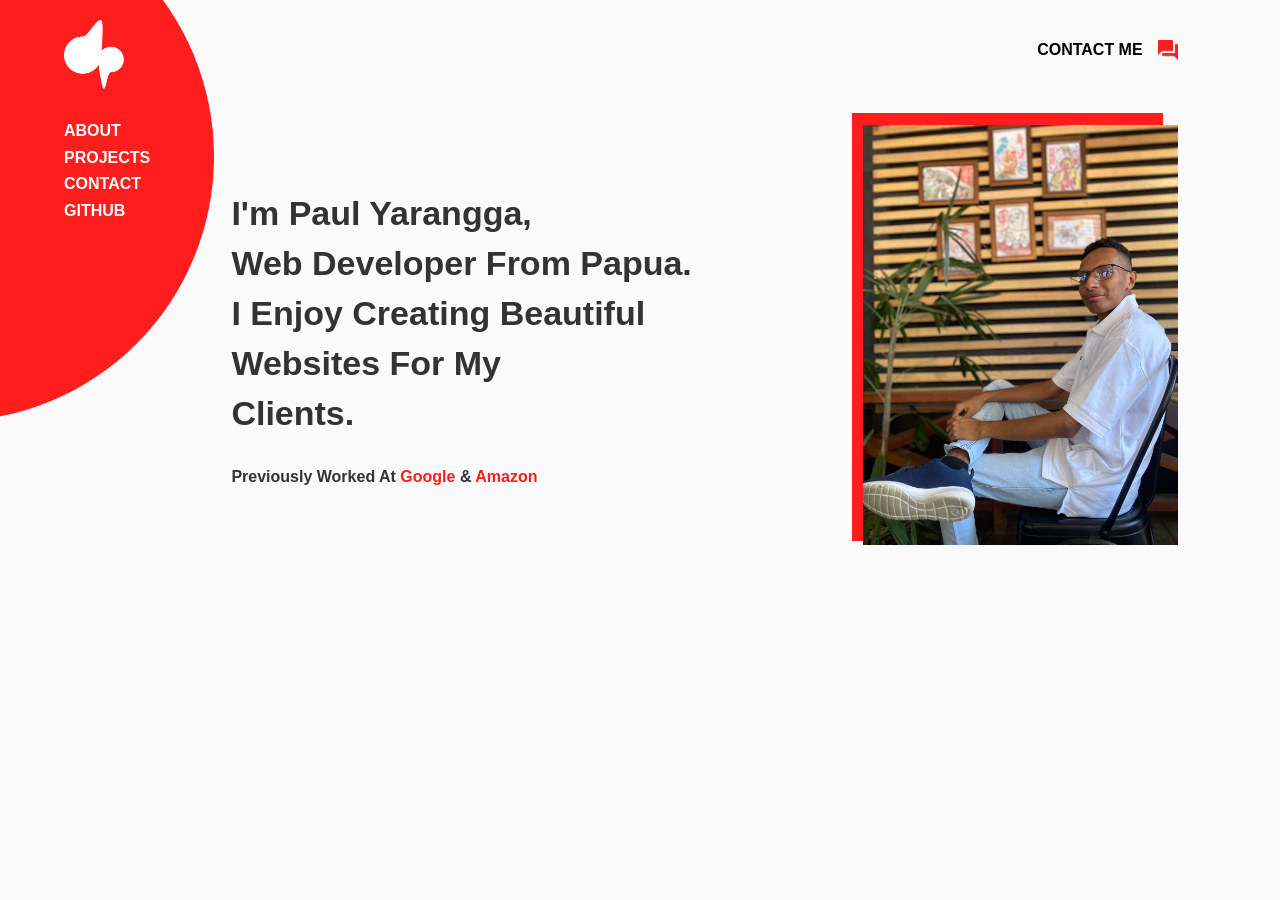
<file: index.html>
<!DOCTYPE html>
<html lang="en">
<head>
    <meta charset="UTF-8">
    <meta http-equiv="X-UA-Compatible" content="IE=edge">
    <meta name="viewport" content="width=device-width, initial-scale=1.0">
    <title>Personal Website Design - Paul Yarangga</title>
    <link rel="stylesheet" href="style.css">
</head>
<body>
    <div class="container">
        <nav>
            <img src="images/logo.png" class="logo">
            <ul>
                <li><a href="#">ABOUT</a></li>
                <li><a href="#">PROJECTS</a></li>
                <li><a href="#">CONTACT</a></li>
                <li><a href="#">GITHUB</a></li>
            </ul>
        </nav>
        <a href="#" class="contact-btn">CONTACT ME <img src="images/contact.png" alt=""></a>
        <div class="row">
            <div class="col-1">
                <h1>I'm <b>Paul Yarangga, <br>Web Developer From Papua. <br>I Enjoy Creating 
                    Beautiful Websites For My<br>Clients.</h1>
                    <p>Previously Worked At <span>Google</span> & <span>Amazon</span></p>
            </div>

            <div class="col-2">
                <img src="images/profile.jpeg" class="profile-img">
                <img src="images/back-image.png" class="back-img">

            </div>

        </div>
    </div>
    
</body>
</html>
</file>
<file: style.css>
*{
    margin: 0;
    padding: 0;
    font-family: sans-serif;
    box-sizing: border-box;
}
.container {
    width: 100%;
    height: 100vh;
    background: #fafafa;
    padding: 50px 8%;
    position: relative;
    font-weight: 600;
}
nav {
    background-image: url(images/circle.png);
    background-size: cover;
    background-position: right;
    padding: 10% 5% 15% 15%;
    position: absolute;
    left: -10%;
    top: -12%;
}
.logo {
    width: 60px;
    margin-bottom: 20px;
}
nav ul li {
    list-style: none;
    margin: 10% 0;
}
nav ul li a {
    color: #fff;
    text-decoration: none;
}
.contact-btn {
    position: absolute;
    top: 40px;
    right: 8%;
    display: flex;
    align-items: center;
    color: #000;
    text-decoration: none;
}
.contact-btn img {
    width: 20px;
    margin-left: 15px;
}
.row {
    display: flex;
    align-items: center;
    justify-content: space-between;
    flex-wrap: wrap;
    padding-top: 7%;
}
.col-1 {
    max-width: 600px;
    padding-left: 12%;
    color: #333;;
}
.col-1 h1 {
    font-size: 34px;
    font-weight: 600;
    line-height: 50px;
    margin-bottom: 30px;
}
.col-1 span {
    color: #ff1d1d;
}
.profile-img {
    width: 70%;
    max-width: 450px;
    position: relative;
    z-index: 2;
    transition: transform 0.5s;

}
.col-2 {
    text-align: right;
    position: relative;
    
}
.back-img {
    position: absolute;
    width: 69%;
    max-width: 450px;
    top: -12px;
    right: 15px;
}
.profile-img:hover {
    transform: translate(-25px, -25px);
    cursor: pointer;

}
</file>
